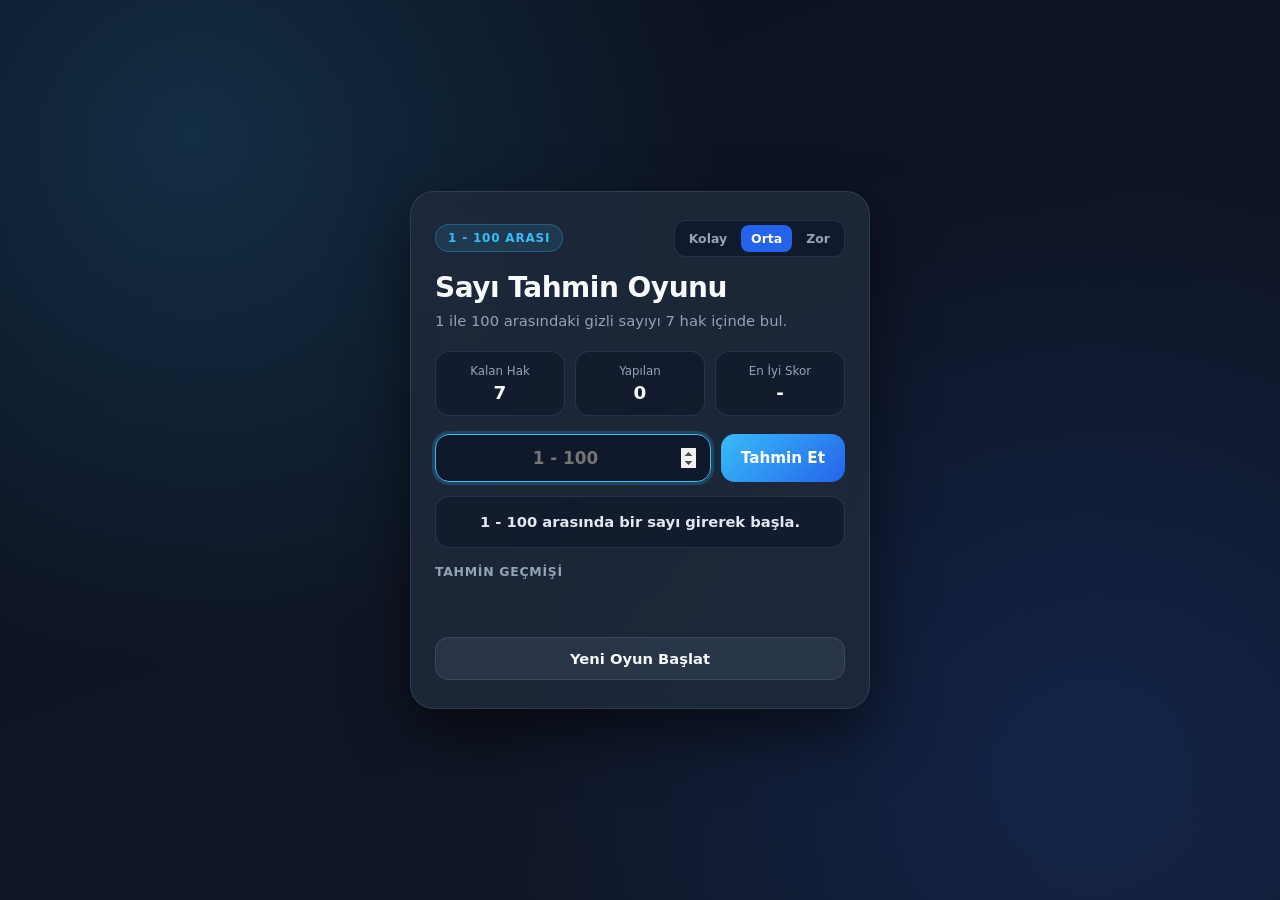
<file: GameApp/index.html>
<!DOCTYPE html>
<html lang="tr">
<head>
  <meta charset="UTF-8" />
  <meta name="viewport" content="width=device-width, initial-scale=1.0" />
  <title>Sayı Tahmin Oyunu</title>
  <style>
    :root {
      --bg-1: #0b1120;
      --bg-2: #111827;
      --card: rgba(30, 41, 59, 0.88);
      --border: rgba(148, 163, 184, 0.18);
      --text: #f8fafc;
      --muted: #94a3b8;
      --accent: #38bdf8;
      --accent-2: #2563eb;
      --success: #10b981;
      --warn: #f59e0b;
      --danger: #ef4444;
    }

    * {
      box-sizing: border-box;
      margin: 0;
      padding: 0;
      font-family: "Inter", "Segoe UI", system-ui, -apple-system, sans-serif;
    }

    body {
      min-height: 100vh;
      display: flex;
      justify-content: center;
      align-items: center;
      padding: 20px;
      background:
        radial-gradient(circle at 15% 15%, rgba(56, 189, 248, 0.16), transparent 40%),
        radial-gradient(circle at 85% 85%, rgba(37, 99, 235, 0.18), transparent 45%),
        linear-gradient(160deg, var(--bg-1), var(--bg-2));
      color: var(--text);
    }

    .kart {
      width: 100%;
      max-width: 460px;
      background: var(--card);
      backdrop-filter: blur(14px);
      border: 1px solid var(--border);
      border-radius: 24px;
      padding: 28px 24px;
      box-shadow: 0 25px 60px rgba(0, 0, 0, 0.55);
    }

    .ust-satir {
      display: flex;
      justify-content: space-between;
      align-items: center;
      gap: 10px;
      margin-bottom: 14px;
    }

    .rozet {
      font-size: 0.75rem;
      font-weight: 700;
      letter-spacing: 0.8px;
      color: var(--accent);
      background: rgba(56, 189, 248, 0.12);
      border: 1px solid rgba(56, 189, 248, 0.28);
      padding: 6px 12px;
      border-radius: 999px;
    }

    .zorluk-secici {
      display: flex;
      background: rgba(15, 23, 42, 0.75);
      padding: 4px;
      border-radius: 12px;
      border: 1px solid var(--border);
      gap: 4px;
    }

    .zorluk-btn {
      background: transparent;
      color: var(--muted);
      border: none;
      padding: 6px 10px;
      border-radius: 8px;
      font-size: 0.78rem;
      font-weight: 700;
      cursor: pointer;
      transition: all 0.2s ease;
    }

    .zorluk-btn.aktif {
      background: var(--accent-2);
      color: #ffffff;
    }

    h1 {
      font-size: 1.75rem;
      font-weight: 800;
      letter-spacing: -0.5px;
      margin-bottom: 6px;
    }

    .aciklama {
      font-size: 0.92rem;
      color: var(--muted);
      line-height: 1.45;
      margin-bottom: 20px;
    }

    .istatistikler {
      display: grid;
      grid-template-columns: repeat(3, 1fr);
      gap: 10px;
      margin-bottom: 18px;
    }

    .stat {
      background: rgba(15, 23, 42, 0.65);
      border: 1px solid var(--border);
      border-radius: 14px;
      padding: 12px 8px;
      text-align: center;
    }

    .stat span {
      display: block;
      font-size: 0.74rem;
      color: var(--muted);
      margin-bottom: 4px;
    }

    .stat strong {
      font-size: 1.15rem;
      font-weight: 800;
    }

    .girdi-satiri {
      display: flex;
      gap: 10px;
      margin-bottom: 14px;
    }

    input[type="number"] {
      flex: 1;
      min-width: 0;
      padding: 13px 14px;
      border-radius: 14px;
      border: 1.5px solid rgba(148, 163, 184, 0.25);
      background: rgba(15, 23, 42, 0.85);
      color: #ffffff;
      font-size: 1.05rem;
      font-weight: 700;
      text-align: center;
      outline: none;
      transition: border-color 0.2s, box-shadow 0.2s;
    }

    input[type="number"]:focus {
      border-color: var(--accent);
      box-shadow: 0 0 0 3px rgba(56, 189, 248, 0.2);
    }

    input[type="number"]:disabled {
      opacity: 0.5;
      cursor: not-allowed;
    }

    .ana-btn {
      padding: 13px 20px;
      border: none;
      border-radius: 14px;
      background: linear-gradient(135deg, var(--accent), var(--accent-2));
      color: #ffffff;
      font-size: 0.95rem;
      font-weight: 700;
      cursor: pointer;
      white-space: nowrap;
      transition: transform 0.12s ease, filter 0.2s ease;
    }

    .ana-btn:hover:not(:disabled) {
      filter: brightness(1.08);
    }

    .ana-btn:active:not(:disabled) {
      transform: scale(0.98);
    }

    .ana-btn:disabled {
      opacity: 0.45;
      cursor: not-allowed;
    }

    .durum-kutusu {
      min-height: 52px;
      display: flex;
      align-items: center;
      justify-content: center;
      text-align: center;
      padding: 12px 14px;
      border-radius: 14px;
      font-size: 0.92rem;
      font-weight: 600;
      background: rgba(15, 23, 42, 0.65);
      border: 1px solid var(--border);
      color: #e2e8f0;
      margin-bottom: 16px;
      line-height: 1.4;
    }

    .durum-yuksek {
      background: rgba(245, 158, 11, 0.14);
      border-color: rgba(245, 158, 11, 0.4);
      color: #fde68a;
    }

    .durum-dusuk {
      background: rgba(56, 189, 248, 0.14);
      border-color: rgba(56, 189, 248, 0.4);
      color: #bae6fd;
    }

    .durum-kazandi {
      background: rgba(16, 185, 129, 0.18);
      border-color: rgba(16, 185, 129, 0.45);
      color: #6ee7b7;
    }

    .durum-kaybetti,
    .durum-uyari {
      background: rgba(239, 68, 68, 0.16);
      border-color: rgba(239, 68, 68, 0.42);
      color: #fca5a5;
    }

    .gecmis-baslik {
      font-size: 0.78rem;
      font-weight: 700;
      text-transform: uppercase;
      letter-spacing: 0.7px;
      color: var(--muted);
      margin-bottom: 8px;
    }

    .gecmis-listesi {
      display: flex;
      flex-wrap: wrap;
      gap: 6px;
      min-height: 32px;
      margin-bottom: 18px;
    }

    .tahmin-etiket {
      font-size: 0.8rem;
      font-weight: 700;
      padding: 5px 10px;
      border-radius: 999px;
      background: rgba(15, 23, 42, 0.8);
      border: 1px solid var(--border);
    }

    .tahmin-etiket.yuksek {
      border-color: rgba(245, 158, 11, 0.45);
      color: #fcd34d;
    }

    .tahmin-etiket.dusuk {
      border-color: rgba(56, 189, 248, 0.45);
      color: #7dd3fc;
    }

    .ikincil-btn {
      width: 100%;
      padding: 12px;
      border-radius: 14px;
      border: 1px solid var(--border);
      background: rgba(148, 163, 184, 0.12);
      color: var(--text);
      font-size: 0.92rem;
      font-weight: 700;
      cursor: pointer;
      transition: background 0.2s ease;
    }

    .ikincil-btn:hover {
      background: rgba(148, 163, 184, 0.22);
    }
  </style>
</head>
<body>
  <main class="kart">
    <div class="ust-satir">
      <span id="aralik-rozet" class="rozet">1 - 100 ARASI</span>
      <div class="zorluk-secici" role="group" aria-label="Zorluk Seviyesi">
        <button type="button" class="zorluk-btn" data-mod="kolay">Kolay</button>
        <button type="button" class="zorluk-btn aktif" data-mod="orta">Orta</button>
        <button type="button" class="zorluk-btn" data-mod="zor">Zor</button>
      </div>
    </div>
    <h1>Sayı Tahmin Oyunu</h1>
    <p id="aciklama" class="aciklama">
      Gizli sayıyı kalan hakların bitmeden bul. Her tahminden sonra yön ipucu alırsın.
    </p>

    <div class="istatistikler">
      <div class="stat">
        <span>Kalan Hak</span>
        <strong id="kalan-hak">7</strong>
      </div>
      <div class="stat">
        <span>Yapılan</span>
        <strong id="yapilan-sayisi">0</strong>
      </div>
      <div class="stat">
        <span>En İyi Skor</span>
        <strong id="en-iyi-skor">-</strong>
      </div>
    </div>

    <div class="girdi-satiri">
      <input
        type="number"
        id="tahmin-input"
        placeholder="Tahmin..."
        autocomplete="off"
      />
      <button type="button" id="tahmin-btn" class="ana-btn">Tahmin Et</button>
    </div>

    <div id="durum-kutusu" class="durum-kutusu">
      Başlamak için bir sayı gir ve Tahmin Et butonuna bas.
    </div>

    <div class="gecmis-baslik">Tahmin Geçmişi</div>
    <div id="gecmis-listesi" class="gecmis-listesi"></div>

    <button type="button" id="yeni-oyun-btn" class="ikincil-btn">Yeni Oyun Başlat</button>
  </main>

  <script>
    const MODLAR = {
      kolay: { max: 50, hak: 8, etiket: "1 - 50 ARASI" },
      orta: { max: 100, hak: 7, etiket: "1 - 100 ARASI" },
      zor: { max: 500, hak: 8, etiket: "1 - 500 ARASI" }
    };

    const aralikRozet = document.getElementById("aralik-rozet");
    const zorlukButonlari = document.querySelectorAll(".zorluk-btn");
    const aciklamaEl = document.getElementById("aciklama");
    const kalanHakEl = document.getElementById("kalan-hak");
    const yapilanSayisiEl = document.getElementById("yapilan-sayisi");
    const enIyiSkorEl = document.getElementById("en-iyi-skor");
    const tahminInput = document.getElementById("tahmin-input");
    const tahminBtn = document.getElementById("tahmin-btn");
    const durumKutusu = document.getElementById("durum-kutusu");
    const gecmisListesi = document.getElementById("gecmis-listesi");
    const yeniOyunBtn = document.getElementById("yeni-oyun-btn");

    let aktifMod = "orta";
    let gizliSayi = 0;
    let kalanHak = 0;
    let yapilan = 0;
    let oyunBitti = false;
    const enIyiSkorlar = { kolay: null, orta: null, zor: null };

    function durumYaz(mesaj, sinif = "") {
      durumKutusu.textContent = mesaj;
      durumKutusu.className = "durum-kutusu";
      if (sinif) durumKutusu.classList.add(sinif);
    }

    function skorGuncelle() {
      const rekor = enIyiSkorlar[aktifMod];
      enIyiSkorEl.textContent = rekor === null ? "-" : `${rekor} deneme`;
    }

    function gecmisEkle(sayi, yon) {
      const etiket = document.createElement("span");
      etiket.className = `tahmin-etiket ${yon}`;
      etiket.textContent = yon === "yuksek" ? `${sayi} ↑` : `${sayi} ↓`;
      gecmisListesi.appendChild(etiket);
    }

    function oyunuBaslat() {
      const ayar = MODLAR[aktifMod];
      gizliSayi = Math.floor(Math.random() * ayar.max) + 1;
      kalanHak = ayar.hak;
      yapilan = 0;
      oyunBitti = false;

      aralikRozet.textContent = ayar.etiket;
      aciklamaEl.textContent = `1 ile ${ayar.max} arasındaki gizli sayıyı ${ayar.hak} hak içinde bul.`;
      tahminInput.min = "1";
      tahminInput.max = String(ayar.max);
      tahminInput.placeholder = `1 - ${ayar.max}`;
      tahminInput.value = "";
      tahminInput.disabled = false;
      tahminBtn.disabled = false;

      kalanHakEl.textContent = String(kalanHak);
      yapilanSayisiEl.textContent = "0";
      gecmisListesi.innerHTML = "";
      skorGuncelle();

      durumYaz(`1 - ${ayar.max} arasında bir sayı girerek başla.`);
      tahminInput.focus();
    }

    function oyunuBitir(kazandiMi) {
      oyunBitti = true;
      tahminInput.disabled = true;
      tahminBtn.disabled = true;

      if (kazandiMi) {
        durumYaz(
          `Tebrikler! ${gizliSayi} sayısını ${yapilan} denemede bildin.`,
          "durum-kazandi"
        );
        if (enIyiSkorlar[aktifMod] === null || yapilan < enIyiSkorlar[aktifMod]) {
          enIyiSkorlar[aktifMod] = yapilan;
          skorGuncelle();
        }
      } else {
        durumYaz(
          `Hakların bitti! Gizli sayı ${gizliSayi} idi. Tekrar denemek için Yeni Oyun Başlat'a bas.`,
          "durum-kaybetti"
        );
      }
    }

    function tahminiIsle() {
      if (oyunBitti) return;

      const ayar = MODLAR[aktifMod];
      const raw = tahminInput.value.trim();
      const tahmin = Number(raw);

      if (raw === "" || !Number.isInteger(tahmin) || tahmin < 1 || tahmin > ayar.max) {
        durumYaz(`Lütfen 1 ile ${ayar.max} arasında geçerli bir tam sayı gir.`, "durum-uyari");
        tahminInput.focus();
        return;
      }

      yapilan += 1;
      kalanHak -= 1;
      yapilanSayisiEl.textContent = String(yapilan);
      kalanHakEl.textContent = String(kalanHak);

      if (tahmin === gizliSayi) {
        oyunuBitir(true);
        return;
      }

      if (tahmin < gizliSayi) {
        gecmisEkle(tahmin, "yuksek");
        if (kalanHak === 0) {
          oyunuBitir(false);
          return;
        }
        durumYaz("Daha YÜKSEK bir sayı dene.", "durum-yuksek");
      } else {
        gecmisEkle(tahmin, "dusuk");
        if (kalanHak === 0) {
          oyunuBitir(false);
          return;
        }
        durumYaz("Daha DÜŞÜK bir sayı dene.", "durum-dusuk");
      }

      tahminInput.value = "";
      tahminInput.focus();
    }

    zorlukButonlari.forEach((btn) => {
      btn.addEventListener("click", () => {
        aktifMod = btn.dataset.mod;
        zorlukButonlari.forEach((b) => b.classList.remove("aktif"));
        btn.classList.add("aktif");
        oyunuBaslat();
      });
    });

    tahminBtn.addEventListener("click", tahminiIsle);
    tahminInput.addEventListener("keydown", (e) => {
      if (e.key === "Enter") tahminiIsle();
    });
    yeniOyunBtn.addEventListener("click", oyunuBaslat);

    oyunuBaslat();
  </script>
</body>
</html>
</file>
